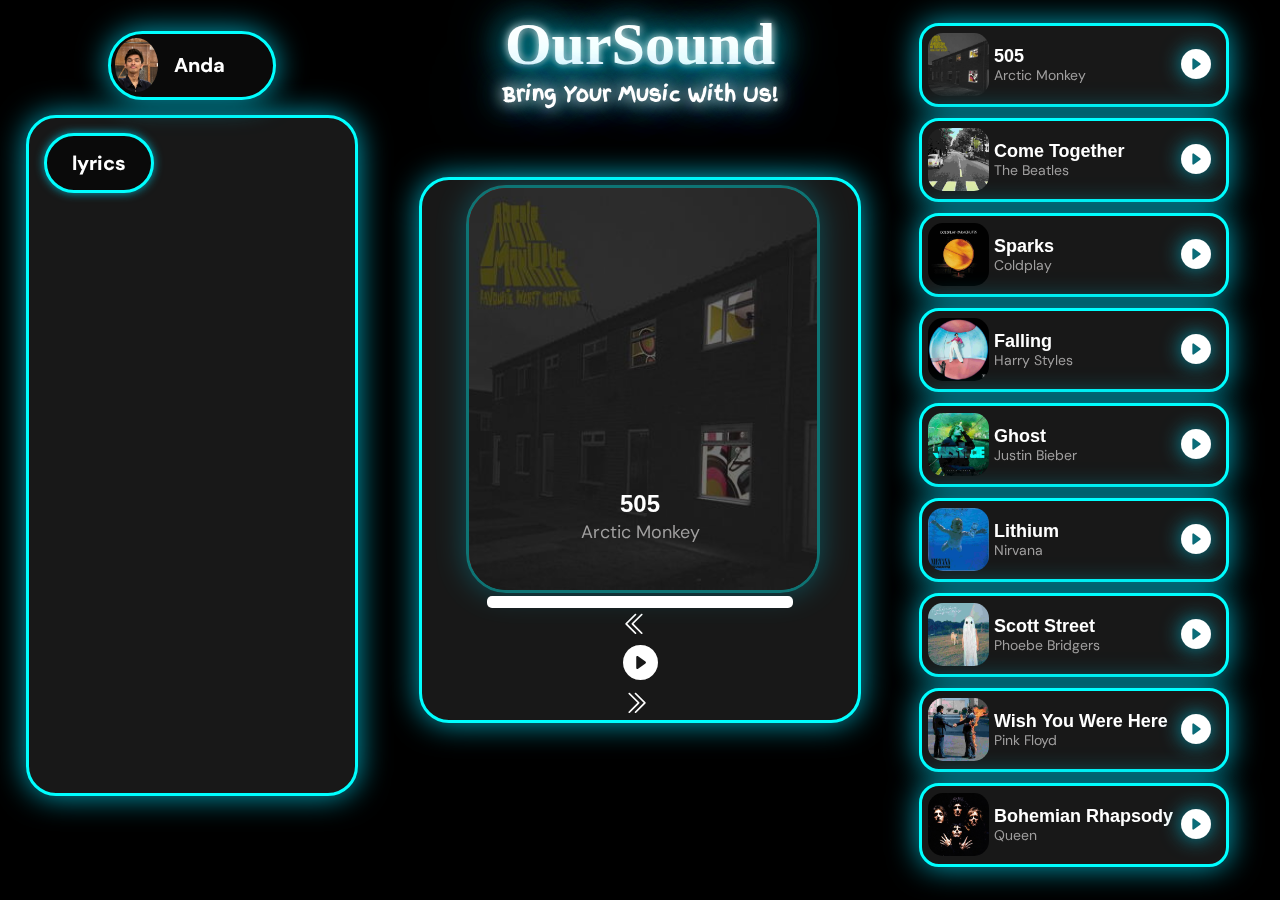
<file: index.html>
<!DOCTYPE html>
<html lang="en">
  <head>
    <meta charset="utf-8" />
    <meta name="viewport" content="width=device-width, initial-scale=1" />
    <title>Oursound</title>
    <link
      href="https://cdn.jsdelivr.net/npm/bootstrap@5.3.2/dist/css/bootstrap.min.css"
      rel="stylesheet"
      integrity="sha384-T3c6CoIi6uLrA9TneNEoa7RxnatzjcDSCmG1MXxSR1GAsXEV/Dwwykc2MPK8M2HN"
      crossorigin="anonymous"
    />
    <link
      rel="stylesheet"
      href="https://cdn.jsdelivr.net/npm/bootstrap-icons@1.11.1/font/bootstrap-icons.css"
    />
    <link rel="stylesheet" href="style.css" />
  </head>

  <body>
    <audio id="audioPlayer" controls></audio>
    <div class="background-container">
      <div class="stars"></div>
      <div class="twinkling"></div>
      <div class="clouds"></div>
    </div>
    <div class="gede">
      <div class="container1">
        <div class="profile">
          <div class="fotoprofile">
            <img src="img/Fotosy.jpg" class="img-circle" width="450px" />
          </div>
          <span>Anda</span>
          <div class="profile-kosong"></div>
        </div>
        <div class="lyrics">
          <div class="border_lirik">lyrics</div>
          <div class="tekslirik"></div>
        </div>
      </div>

      <div class="container2">
        <div class="container-title">
          <div class="title1">
            <p>OurSound</p>
          </div>
          <div class="title2">
            <p>Bring Your Music With Us!</p>
          </div>
        </div>
        <div class="masterplay">
          <div class="imgMaster">
            <img src="FigmaAlbum/ArcticMonkey.jpg" alt="" />
          </div>
          <div class="judul_masterplay">
            <div class="judul_mp">505</div>
            <div class="artis_mp">Arctic Monkey</div>
          </div>
          <div class="progress-bungkus">
            <div class="progress-container" id="progress-container">
              <div class="progress" id="progress"></div>
            </div>
          </div>
          <div class="container text-center logomaster">
            <div class="row align-items-center">
              <div class="col">
                <i class="bi bi-chevron-double-left" id="prevbut"></i>
              </div>
              <div class="col">
                <i class="bi-play-circle-fill" id="playbut"></i>
              </div>
              <div class="col">
                <i class="bi bi-chevron-double-right" id="nextbut"></i>
              </div>
            </div>
          </div>
        </div>
      </div>

      <div class="container3">
        <div class="songlist">
          <div class="lagu">
            <div class="imgLagu">
              <img src="FigmaAlbum/ArcticMonkey.jpg" alt="1" />
            </div>
            <div class="judul_artis">
              <div class="judul">505</div>
              <div class="artis">Arctic Monkey</div>
            </div>
            <i class="bi bi-play-circle-fill" id="Play1"></i>
          </div>
          <div class="lagu">
            <div class="imgLagu">
              <img src="Figma50px/Beatles.jpg" alt="2" />
            </div>
            <div class="judul_artis">
              <div class="judul">Come Together</div>
              <div class="artis">The Beatles</div>
            </div>
            <i class="bi bi-play-circle-fill" id="Play2"></i>
          </div>
          <div class="lagu">
            <div class="imgLagu">
              <img src="Figma50px/Coldplay.jpg" alt="3" />
            </div>
            <div class="judul_artis">
              <div class="judul">Sparks</div>
              <div class="artis">Coldplay</div>
            </div>
            <i class="bi bi-play-circle-fill" id="Play3"></i>
          </div>
          <div class="lagu">
            <div class="imgLagu">
              <img src="Figma50px/Harry.jpg" alt="4" />
            </div>
            <div class="judul_artis">
              <div class="judul">Falling</div>
              <div class="artis">Harry Styles</div>
            </div>
            <i class="bi bi-play-circle-fill" id="Play4"></i>
          </div>
          <div class="lagu">
            <div class="imgLagu">
              <img src="Figma50px/Justin.jpg" alt="5" />
            </div>
            <div class="judul_artis">
              <div class="judul">Ghost</div>
              <div class="artis">Justin Bieber</div>
            </div>
            <i class="bi bi-play-circle-fill" id="Play5"></i>
          </div>
          <div class="lagu">
            <div class="imgLagu">
              <img src="Figma50px/Nirvana.jpg" alt="6" />
            </div>
            <div class="judul_artis">
              <div class="judul">Lithium</div>
              <div class="artis">Nirvana</div>
            </div>
            <i class="bi bi-play-circle-fill" id="Play6"></i>
          </div>
          <div class="lagu">
            <div class="imgLagu">
              <img src="Figma50px/Phoebe.jpg" alt="7" />
            </div>
            <div class="judul_artis">
              <div class="judul">Scott Street</div>
              <div class="artis">Phoebe Bridgers</div>
            </div>
            <i class="bi bi-play-circle-fill" id="Play7"></i>
          </div>
          <div class="lagu">
            <div class="imgLagu">
              <img src="Figma50px/Pink.jpg" alt="8" />
            </div>
            <div class="judul_artis">
              <div class="judul">Wish You Were Here</div>
              <div class="artis">Pink Floyd</div>
            </div>
            <i class="bi bi-play-circle-fill" id="Play8"></i>
          </div>
          <div class="lagu">
            <div class="imgLagu">
              <img src="FigmaAlbum/Queen.jpg" alt="9" />
            </div>
            <div class="judul_artis">
              <div class="judul">Bohemian Rhapsody</div>
              <div class="artis">Queen</div>
            </div>
            <i class="bi bi-play-circle-fill" id="Play9"></i>
          </div>
        </div>
      </div>
    </div>

    <!-- script js -->
    <script
      src="https://cdn.jsdelivr.net/npm/bootstrap@5.3.2/dist/js/bootstrap.bundle.min.js"
      integrity="sha384-C6RzsynM9kWDrMNeT87bh95OGNyZPhcTNXj1NW7RuBCsyN/o0jlpcV8Qyq46cDfL"
      crossorigin="anonymous"
    ></script>
    <script src="sen.js"></script>
  </body>
</html>
</file>
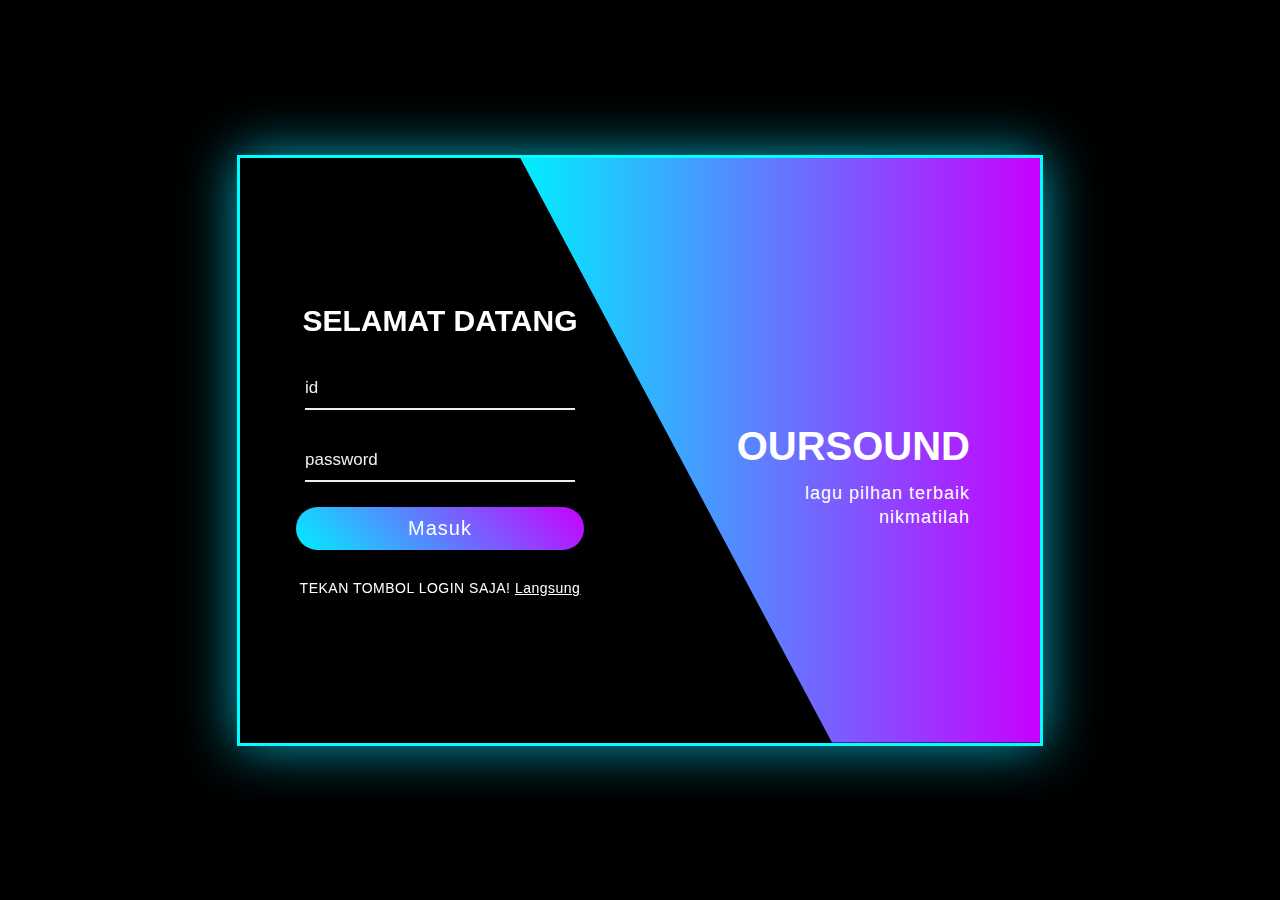
<file: aogin.html>
<!DOCTYPE html>
<html lang="en">
  <head>
    <meta charset="UTF-8" />
    <meta name="viewport" content="width=device-width, initial-scale=1.0" />
    <title>login</title>
    <link rel="stylesheet" href="login.css" />
  </head>
  <body>
    <div class="background-container">
      <div class="stars"></div>
      <div class="twinkling"></div>
      <div class="clouds"></div>
    </div>
    <div class="wrapper">
      <form action="" class="form">
        <h1 class="title">SELAMAT DATANG</h1>
        <div class="inp">
          <input type="text" name="" id="" class="input" placeholder="id" />
          <i class="fa-solid fa-user"></i>
        </div>
        <div class="inp">
          <input
            type="password"
            name=""
            id=""
            class="input"
            placeholder="password"
          />
          <i class="fa-solid fa-lock"></i>
        </div>
        <button class="submit"><a href="index.html">Masuk</a></button>
        <p class="footer">
          TEKAN TOMBOL LOGIN SAJA! <a href="" class="link">Langsung</a>
        </p>
      </form>
      <div></div>
      <div class="banner">
        <h1 class="text">OURSOUND <br /></h1>
        <p class="text-2">
          lagu pilhan terbaik <br />
          nikmatilah
        </p>
      </div>
    </div>
  </body>
</html>
</file>
<file: style.css>
@import url("https://fonts.googleapis.com/css?family=DM Sans");
* {
  padding: 0;
  margin: 0;
}

@font-face {
  font-family: "Orelega";
  src: url("https://fonts.googleapis.com/css?family=Orelega One");
}

@font-face {
  font-family: "finger";
  src: url("Font/Finger_Paint/FingerPaint-Regular.ttf");
}

@font-face {
  font-family: "lato";
  src: url("https://fonts.googleapis.com/css?family=Lato");
}

body {
  height: 100vh;
  width: 100%;
  font-family: "Dm sans", sans-serif;
}

/* Background */
@keyframes move-background {
  from {
    -webkit-transform: translate3d(0px, 0px, 0px);
  }
  to {
    -webkit-transform: translate3d(1000px, 0px, 0px);
  }
}
@-webkit-keyframes move-background {
  from {
    -webkit-transform: translate3d(0px, 0px, 0px);
  }
  to {
    -webkit-transform: translate3d(1000px, 0px, 0px);
  }
}

@-moz-keyframes move-background {
  from {
    -webkit-transform: translate3d(0px, 0px, 0px);
  }
  to {
    -webkit-transform: translate3d(1000px, 0px, 0px);
  }
}

@-webkit-keyframes move-background {
  from {
    -webkit-transform: translate3d(0px, 0px, 0px);
  }
  to {
    -webkit-transform: translate3d(1000px, 0px, 0px);
  }
}

audio {
  display: none;
}

.background-container {
  position: fixed;
  top: 0;
  left: 0;
  bottom: 0;
  right: 0;
  z-index: -2;
}

.stars {
  background: black
    url(https://s3-us-west-2.amazonaws.com/s.cdpn.io/1231630/stars.png) repeat;
  position: absolute;
  top: 0;
  bottom: 0;
  left: 0;
  right: 0;
  display: block;
  z-index: 0;
}

.twinkling {
  width: 10000px;
  height: 100%;
  background: transparent
    url("https://s3-us-west-2.amazonaws.com/s.cdpn.io/1231630/twinkling.png")
    repeat;
  background-size: 1000px 1000px;
  position: absolute;
  right: 0;
  top: 0;
  bottom: 0;
  z-index: 2;

  -moz-animation: move-background 70s linear infinite;
  -ms-animation: move-background 70s linear infinite;
  -o-animation: move-background 70s linear infinite;
  -webkit-animation: move-background 70s linear infinite;
  animation: move-background 70s linear infinite;
}

.clouds {
  width: 10000px;
  height: 100%;
  background: transparent
    url("https://s3-us-west-2.amazonaws.com/s.cdpn.io/1231630/clouds_repeat.png")
    repeat;
  background-size: 1000px 1000px;
  position: absolute;
  right: 0;
  top: 0;
  bottom: 0;
  z-index: 3;

  -moz-animation: move-background 150s linear infinite;
  -ms-animation: move-background 150s linear infinite;
  -o-animation: move-background 150s linear infinite;
  -webkit-animation: move-background 150s linear infinite;
  animation: move-background 150s linear infinite;
}

/* Isi */
.gede {
  display: flex;
  height: 100vh;
  width: 100%;
  font-family: "Dm sans", sans-serif;
  z-index: 1000;
}

/* Container 1 */
.container1 {
  display: flex;
  flex-direction: column;
  align-items: center;
  width: 30%;
  height: 100%;
}

.profile {
  display: flex;
  position: relative;
  align-items: center;
  justify-content: space-between;
  text-align: center;
  margin-top: 8%;
  padding: 0 1%;
  width: 40%;
  height: 7%;
  background-color: #0a0a0a;
  border-radius: 80px;
  gap: 10%;
  border: 3px solid #00ffff;
  box-shadow: 0 0 30px 0 #00a6bc;
}

.fotoprofile {
  width: 60px;
  max-height: 85%;
  border-radius: 50%;
  overflow: hidden;
  display: flex;
  justify-content: center;
  align-items: center;
}

.fotoprofile img {
  width: 80px;
  height: auto;
  object-fit: cover;
  padding-right: 10px;
}

.profile span {
  color: #fff;
  font-size: 20px;
  font-weight: 800;
}

.profile-kosong {
  width: 40px;
  height: 85%;
  border-radius: 50%;
  overflow: hidden;
  display: flex;
}

.lyrics {
  border: 3px solid #00ffff;
  box-shadow: 0 0 30px 0 #00a6bc;
  display: flex;
  flex-direction: column;
  margin: auto;
  margin-top: 4%;
  width: 85%;
  height: 75%;
  background-color: #181818;
  border-radius: 30px;
  ::-webkit-scrollbar {
    background: #212c41;
  }
  ::-webkit-scrollbar-thumb {
    background: #0a0a0a;
  }
}

.border_lirik {
  display: flex;
  justify-content: center;
  align-items: center;
  text-align: center;
  margin: 15px;
  width: 32%;
  height: 8%;
  color: #fff;
  font-size: 20px;
  font-weight: 800;
  background-color: #0a0a0a;
  border-radius: 80px;
  border: 3px solid #00ffff;
  box-shadow: 0 0 10px 0 #00a6bc;
}

.tekslirik {
  color: #fff;
  font-family: "Lucida Sans", "Lucida Sans Regular", "Lucida Grande",
    "Lucida Sans Unicode", Geneva, Verdana, sans-serif;
  margin-left: 6%;
  width: 90%;
  height: 82%;
  overflow: auto;
  font-size: 20px;
}

/* Container 2 */
.container2 {
  display: flex;
  flex-direction: column;
  align-items: center;
  justify-content: center;
  width: 40%;
  height: 100%;
}

.container-title {
  top: 10px;
  position: absolute;
  text-align: center;
}

.title1 p {
  margin: 0;
  text-align: center;
  color: #fff;
  font-family: "orelega";
  font-weight: bolder;
  font-size: 60px;
  text-shadow: 0 0 10px #fff, 0 0 30px #00a6bc, 0 0 40px #00a6bc,
    0 0 55px #00a6bc;
}

.title2 p {
  margin: 0;
  text-align: center;
  font-family: "finger";
  font-size: 20px;
  font-weight: 600;
  color: #fff;
  text-shadow: 0 0 15px #fff, 0 0 30px #00a6bc, 0 0 40px #00a6bc,
    0 0 55px #00a6bc, 0 0 85px #00a6bc;
}

.masterplay {
  display: flex;
  align-items: center;
  justify-content: space-around;
  flex-direction: column;
  width: 85%;
  height: 60%;
  background-color: #181818;
  border-radius: 30px;
  border: 3px solid #00ffff;
  box-shadow: 0 0 30px 0 #00a6bc;
}

.imgMaster {
  width: 80%;
  height: 75%;
  border-radius: 40px;
  background-color: red;
  opacity: 40%;
  margin-top: 5px;
}

.imgMaster img {
  width: 100%;
  height: 100%;
  border-radius: 40px;
  border: 3px solid #00ffff;
  box-shadow: 0 0 30px 0 #00a6bc;
}

.judul_masterplay {
  margin-top: -100px;
  z-index: 1000;
}

.judul_mp {
  font-family: "Lucida Sans", "Lucida Sans Regular", "Lucida Grande",
    "Lucida Sans Unicode", Geneva, Verdana, sans-serif;
  display: flex;
  justify-content: center;
  text-align: center;
  font-weight: 900;
  font-size: 24px;
  line-height: 33px;
  color: #fff;
}

.artis_mp {
  display: flex;
  justify-content: center;
  text-align: center;
  font-size: 18px;
  color: rgb(160, 159, 159);
}

.progress-bungkus {
  display: flex;
  align-items: end;
  justify-content: center;
  width: 100%;
  height: 12%;
}

.progress-container {
  display: flex;
  position: relative;
  align-items: center;
  width: 70%;
  background: #fff;
  border-radius: 5px;
  cursor: pointer;
  height: 10px;
  padding: 1px;
}

.progress {
  position: relative;
  background: #0a0a0a;
  border-radius: 5px;
  height: 95%;
  width: 0%;
  transition: width 0.1s linear;
}

.logomaster {
  display: flex;
  justify-content: space-between;
  flex-direction: column;
  font-size: 25px;
  color: white;
  padding: 0 10%;
}

#prevbut {
  cursor: pointer;
}

#playbut {
  cursor: pointer;
  font-size: 35px;
}
#nextbut {
  cursor: pointer;
}

/* Container 3 */
.container3 {
  display: flex;
  width: 30%;
  height: 100%;
}

.songlist {
  width: 88%;
  height: 95%;
  margin: auto;
  display: flex;
  flex-direction: column;
  justify-content: center;
}

.lagu {
  height: 9.5%;
  width: 90%;
  background-color: #181818;
  color: #fff;
  display: flex;
  justify-content: space-between;
  align-items: center;
  border-radius: 20px;
  margin-bottom: 3%;
  border: 3px solid #00ffff;
  box-shadow: 0 0 30px 0 #00a6bc;
}

.imgLagu {
  height: 80%;
  max-width: 20%;
  margin-left: 2%;
}

.lagu img {
  max-width: 100%;
  height: 100%;
  border-radius: 15px;
}

.lagu i {
  font-size: 30px;
  padding-right: 5%;
  cursor: pointer;
  text-shadow: 0 0 20px #00a6bc;
  transition: all ease-in-out 0.3s;
}

.lagu i:hover {
  font-size: 32px;
  text-shadow: 0 0 20px #00a6bc;
  overflow: hidden;
}

.judul_artis {
  display: row;
  width: 62%;
  color: white;
  text-align: left;
  padding-left: 5px;
}

.judul {
  font-family: "Lucida Sans", "Lucida Sans Regular", "Lucida Grande",
    "Lucida Sans Unicode", Geneva, Verdana, sans-serif;
  font-weight: 900;
  font-size: 18px;
  line-height: 20px;
}

.artis {
  font-size: 14px;
  color: rgb(160, 159, 159);
}

@media screen and (max-width: 768px) {
  body {
    height: 120vh;
  }

  .gede {
    display: flex;
    flex-direction: column;
    height: 120vh;
    width: 100%;
    font-family: "Dm sans", sans-serif;
    z-index: 1000;
  }

  /* Container untuk menandakan judul sehingga kosong isinya*/
  .container1 {
    width: 100%;
    height: 15%;
  }

  .lyrics {
    display: none;
  }

  .profile {
    display: none;
  }

  /* Container 2 */
  .container2 {
    display: flex;
    width: 100%;
    height: 30%;
  }

  .masterplay {
    display: flex;
    align-items: center;
    justify-content: space-around;
    flex-direction: column;
    width: 90%;
    height: 100%;
    background-color: #181818;
    border-radius: 30px;
  }

  /* Container 3 */
  .container3 {
    width: 100%;
    height: 40%;
    overflow: auto;
  }

  .songlist {
    width: 100%;
    height: auto;
    align-items: center;
    justify-content: space-between;
    padding: 20px 0;
  }

  .lagu {
    height: 70px;
    width: 90%;
    background-color: #181818;
    color: #fff;
    display: flex;
    justify-content: space-between;
    align-items: center;
    margin: 5px;
    box-shadow: 0 0 20px 0 #00a6bc;
  }
}
</file>
<file: login.css>
*{
    margin: 0;
    padding: 0;
    font-family: Arial;
    color: #fff;
}

body {
    width: 100vw;
    height: 100vh;
    display: grid;
    justify-content: center;
    align-content: center;
}
::-webkit-input-placeholder{
    color: #eee;
}

/* Background */
@keyframes move-background {
    from {
          -webkit-transform: translate3d(0px, 0px, 0px);
      }
      to { 
          -webkit-transform: translate3d(1000px, 0px, 0px);
      }
  }
  @-webkit-keyframes move-background {
    from {
          -webkit-transform: translate3d(0px, 0px, 0px);
      }
      to { 
          -webkit-transform: translate3d(1000px, 0px, 0px);
      }
  }
  
  @-moz-keyframes move-background {    
      from {
          -webkit-transform: translate3d(0px, 0px, 0px);
      }
      to { 
          -webkit-transform: translate3d(1000px, 0px, 0px);
      }
  }
  
      @-webkit-keyframes move-background {
      from {
          -webkit-transform: translate3d(0px, 0px, 0px);
      }
      to { 
          -webkit-transform: translate3d(1000px, 0px, 0px);
      }
  }
  
  
  .background-container{
      position: fixed;
      top: 0;
      left:0;
      bottom: 0;
      right: 0;
    z-index: -2;
  }
  
  .stars {
   background: black url(https://s3-us-west-2.amazonaws.com/s.cdpn.io/1231630/stars.png) repeat;
   position: absolute;
      top: 0;
      bottom: 0;
      left: 0;
      right: 0;
      display: block;
        z-index: 0;
  }
  
  .twinkling{
      width:10000px;
      height: 100%;
      background: transparent url("https://s3-us-west-2.amazonaws.com/s.cdpn.io/1231630/twinkling.png") repeat;
      background-size: 1000px 1000px;
      position: absolute;
      right: 0;
      top: 0;
      bottom: 0;
      z-index: 2;
      
      -moz-animation:move-background 70s linear infinite;
    -ms-animation:move-background 70s linear infinite;
    -o-animation:move-background 70s linear infinite;
    -webkit-animation:move-background 70s linear infinite;
    animation:move-background 70s linear infinite;
      
  }
  
  .clouds{
      width:10000px;
      height: 100%;
      background: transparent url("https://s3-us-west-2.amazonaws.com/s.cdpn.io/1231630/clouds_repeat.png") repeat;
      background-size: 1000px 1000px;
      position: absolute;
      right: 0;
      top: 0;
      bottom: 0;
      z-index: 3;
  
     -moz-animation:move-background 150s linear infinite;
    -ms-animation:move-background 150s linear infinite;
    -o-animation:move-background 150s linear infinite;
    -webkit-animation:move-background 150s linear infinite;
    animation:move-background 150s linear infinite;
  }

.wrapper{
    position: relative;
    width: 800px;
    height: 65vh;
    display: grid;
    grid-template-columns: 1fr 1fr;
    border: 3px solid #00ffff;
    box-shadow: 0 0 50px 0 #00a6bc;
    z-index: 1000;
}

.form{
    display: flex;
    flex-direction: column;
    justify-content: center;
    align-items: center;
}

.title{
    font-size: 30px;
}

.inp{
    padding-bottom: 10px;
    border-bottom: 2px solid #eee;
}

.input{
    border: none;
    outline: none;
    background: none;
    width: 260px;
    margin-top: 40px;
    padding-right: 10px;
    font-size: 17px;
    color: #0ef;
}

.submit{
    border: none;
    outline: none;
    width: 288px;
    margin-top: 25px;
    padding: 10px 0;
    font-size: 20px;
    border-radius: 40px;
    letter-spacing: 1px;
    cursor: pointer;
    background: linear-gradient(45deg, #0ef, #c800ff);
}

.submit a{
    text-decoration: none;
}

.footer{
    margin-top: 30px;
    letter-spacing: 0.5px;
    font-size: 14px;
}

.linl{
    color: #0ef;
    text-decoration: none;
}

.banner{
    position: absolute;
    top: 0;
    right: 0;
    width: 450px;
    height: 100%;
    background: linear-gradient(to right,#0ef,#c800ff);
    clip-path: polygon(0 0, 100% 0, 100% 100%, 60% 100%);
    padding-right: 70px;
    text-align: right;
    display: flex;
    flex-direction: column;
    justify-content: center;
    align-items: flex-end;
}

.text{
    font-size: 40px;
    margin-top: 50px;
    line-height: 50px;
}

.text-2{
    margin-top: 10px;
    font-size: 18px;
    line-height: 24px;
    letter-spacing: 1px;
}
</file>
